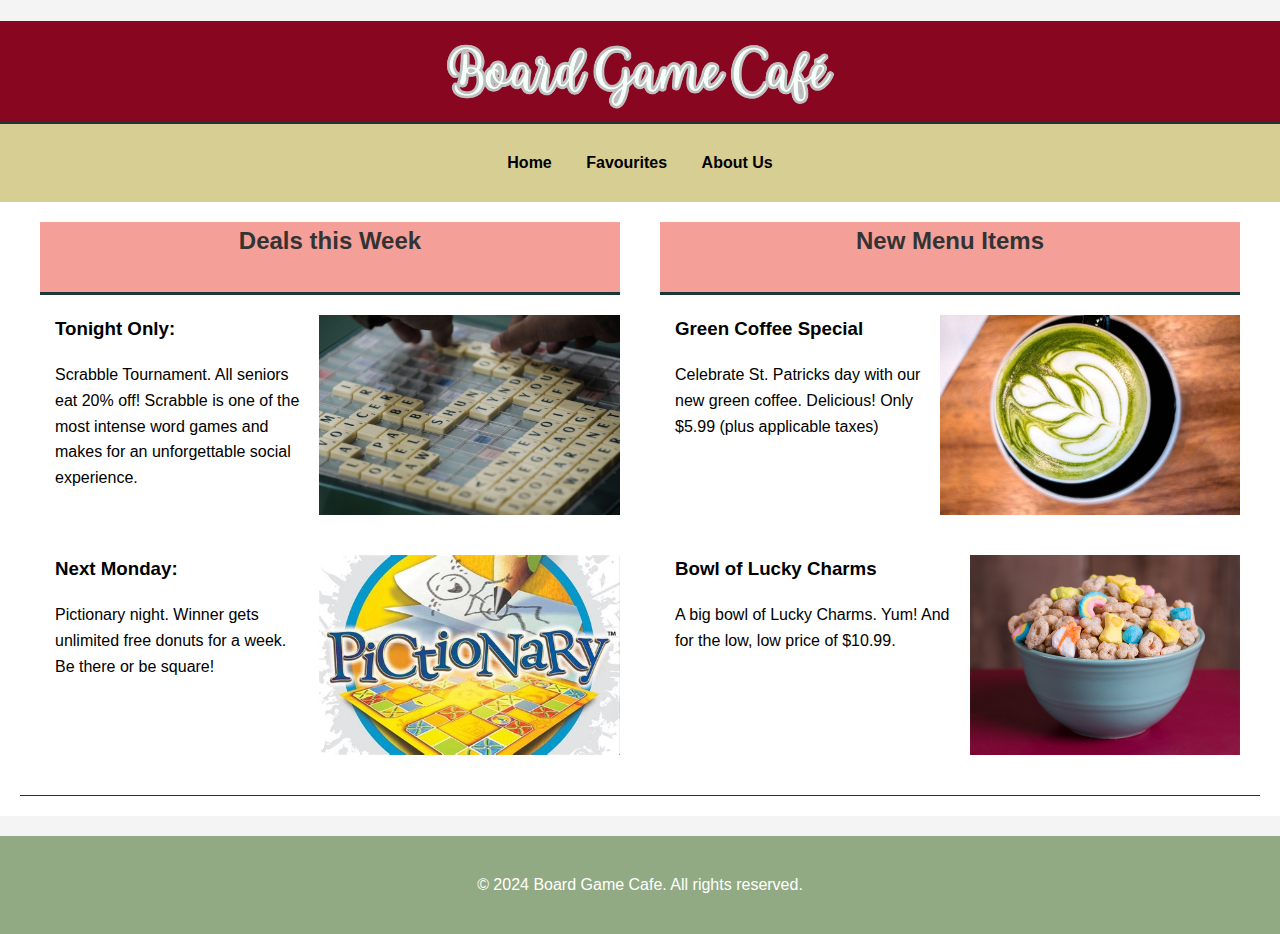
<file: index.html>
<!DOCTYPE html>
<html lang="en">

<head>
    <meta charset="UTF-8">
    <meta name="viewport" content="width=device-width, initial-scale=1.0">
    <meta name ="author" content="Riley Johnstone">
    <link rel="icon" href="images/favicon.jpg">
    <title>Board Game Caf&#233;</title>
    <link href="css/styles.css" rel="stylesheet">
</head>

<body>
    <header>
        <h1><a href="index.html"><img src="images/logo.png" alt="Board Game Caf&#233;"></a></h1>
    </header>

    <nav>
        <ul>
            <li><a href="index.html">Home</a></li>
            <li><a href="specials.html">Favourites</a></li>
            <li><a href="about.html">About Us</a></li>
        </ul>
    </nav>

    <main class="container">
        <article>
            <header>
                <h2>Deals this Week</h2>
            </header>
            <section>
                <div class="holder">
                    <h3>Tonight Only: </h3>
                    <p>Scrabble Tournament. All seniors eat 20% off! Scrabble is one of the most intense word games and makes for an unforgettable social experience. </p>
                </div>
                <img src="images/scrabble.jpg" alt="Close up image of a Scrabble board covered in letters">
            </section>
            <section>
                <div class="holder">
                    <h3>Next Monday:</h3>
                    <p>Pictionary night. Winner gets unlimited free donuts for a week. Be there or be square!</p>
                </div>
                <img src="images/pictionary.png" alt="Logo of the board game Pictionary">
            </section>

        </article>

        <article>
            <header>
                <h2>New Menu Items</h2>
            </header>
            <section>
                <div class="holder">
                    <h3>Green Coffee Special</h3>
                    <p>Celebrate St. Patricks day with our new green coffee. Delicious! Only $5.99 (plus applicable taxes)</p>
                </div>
                <img src="images/green-coffee.jpg" alt="A top-down view of a mug containing green coffee">
            </section>
            <section>
                <div class="holder">
                    <h3>Bowl of Lucky Charms</h3>
                    <p>A big bowl of Lucky Charms. Yum! And for the low, low price of $10.99. </p>
                </div>
                <img src="images/lucky-charms.jpg" alt="A big blue bowl of Lucky Charms">
            </section>
        </article>

    </main>

    <footer>
        <p>&copy; 2024 Board Game Cafe. All rights reserved.</p>
    </footer>
</body>

</html>
</file>
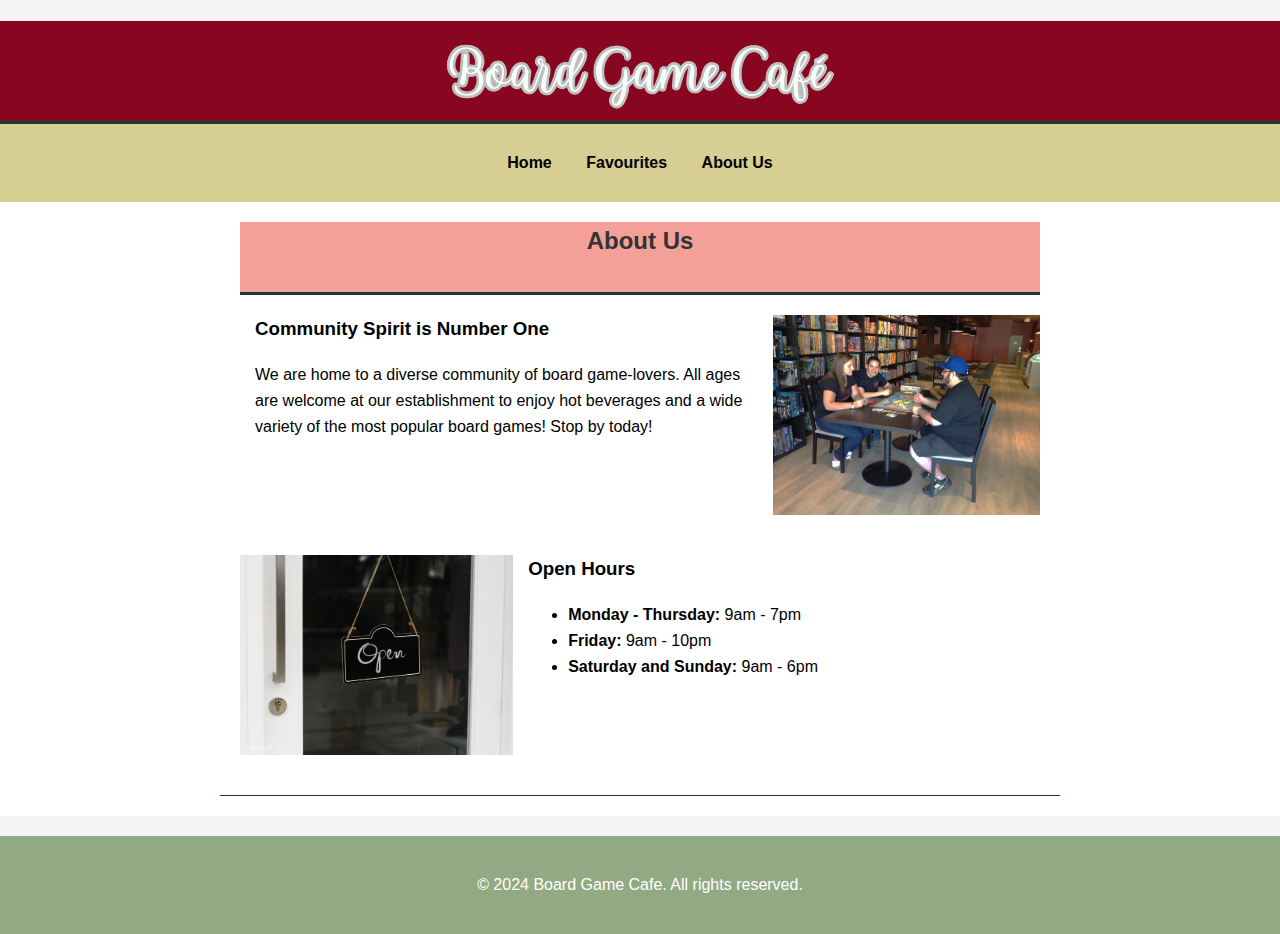
<file: about.html>
<!DOCTYPE html>
<html lang="en">

<head>
    <meta charset="UTF-8">
    <meta name="viewport" content="width=device-width, initial-scale=1.0">
    <meta name ="author" content="Riley Johnstone">
    <link rel="icon" href="images/favicon.jpg">
    <title>Board Game Caf&#233;</title>
    <link href="css/styles.css" rel="stylesheet">
</head>

<body>
    <header>
        <h1><a href="index.html"><img src="images/logo.png" alt="Board Game Caf&#233;"></a></h1>
    </header>

    <nav>
        <ul>
            <li><a href="index.html">Home</a></li>
            <li><a href="specials.html">Favourites</a></li>
            <li><a href="about.html">About Us</a></li>
        </ul>
    </nav>

    <main class="container">
        <article>
            <header>
                <h2>About Us</h2>
            </header>
            <section>
                <div class="holder">
                    <h3>Community Spirit is Number One</h3>
                    <p>We are home to a diverse community of board game-lovers. All ages are welcome at our establishment to enjoy hot beverages and a wide variety of the most popular board games! Stop by today!</p>
                </div>
                <img src="images/people-playing-games.jpg" alt="3 young people playing a board game at a table in a caf&#233;">
            </section>
            <section>
                <img src="images/hours.jpg" alt="An open sign on a door">
                <div class="holder">
                    <h3>Open Hours</h3>
                    <ul>
                        <li><strong>Monday - Thursday:</strong> 9am - 7pm</li>
                        <li><strong>Friday:</strong> 9am - 10pm</li>
                        <li><strong>Saturday and Sunday:</strong> 9am - 6pm</li>
                    </ul>
                </div>
            </section>

        </article>
    </main>

    <footer>
        <p>&copy; 2024 Board Game Cafe. All rights reserved.</p>
    </footer>
</body>

</html>
</file>
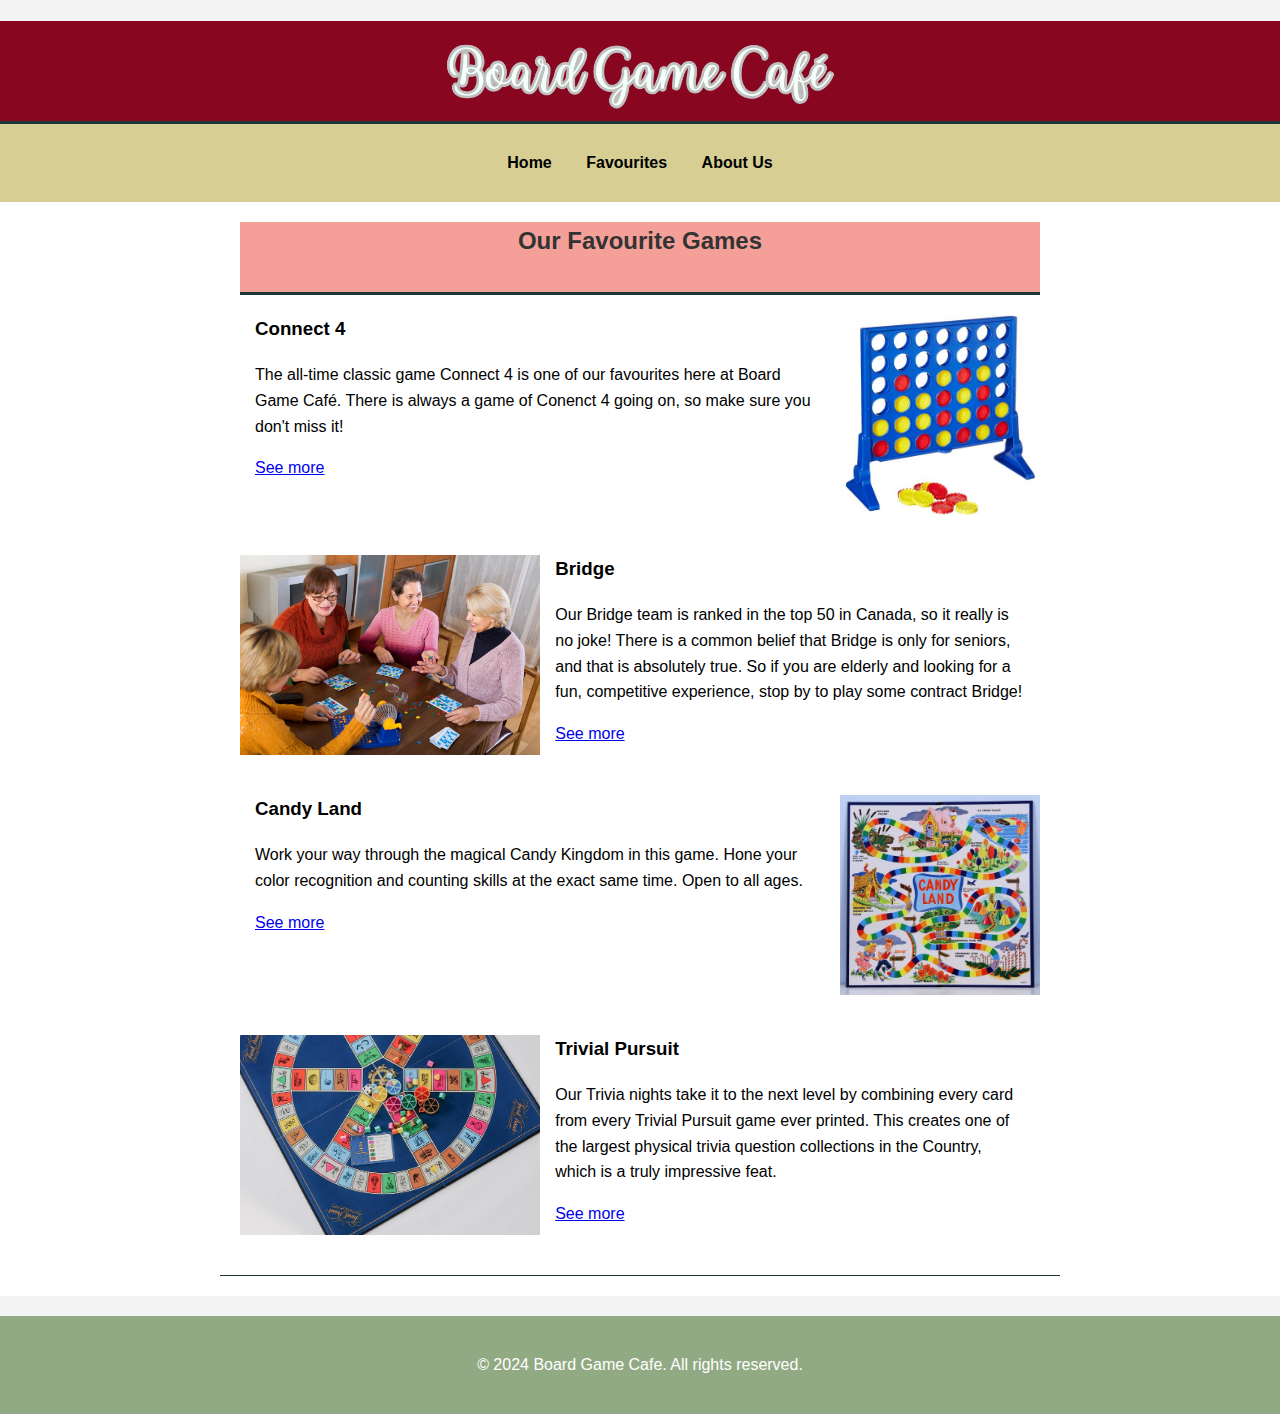
<file: specials.html>
<!DOCTYPE html>
<html lang="en">

<head>
    <meta charset="UTF-8">
    <meta name="viewport" content="width=device-width, initial-scale=1.0">
    <meta name ="author" content="Riley Johnstone">
    <link rel="icon" href="images/favicon.jpg">
    <title>Board Game Caf&#233;</title>
    <link href="css/styles.css" rel="stylesheet">
</head>

<body>
    <header>
        <h1><a href="index.html"><img src="images/logo.png" alt="Board Game Caf&#233;"></a></h1>
    </header>

    <nav>
        <ul>
            <li><a href="index.html">Home</a></li>
            <li><a href="specials.html">Favourites</a></li>
            <li><a href="about.html">About Us</a></li>
        </ul>
    </nav>

    <main class="container">
        <article>
            <header>
                <h2>Our Favourite Games</h2>
            </header>
            <section>
                <div class="holder">
                    <h3>Connect 4</h3>
                    <p>The all-time classic game Connect 4 is one of our favourites here at Board Game Caf&#233;. There is always a game of Conenct 4 going on, so make sure you don't miss it!</p>
                    <a href="https://boardgamegeek.com/boardgame/2719/connect-four">See more</a>
                </div>
                <img src="images/connect4.jpg" alt="A half-full Connect 4 board">
            </section>
            <section>
                <img src="images/seniors-bingo.jpg" alt="A table of 4 elderly women playing Bingo. Don't ask why they are playing Bingo and not Bridge'">
                <div class="holder">
                    <h3>Bridge</h3>
                    <p>Our Bridge team is ranked in the top 50 in Canada, so it really is no joke! There is a common belief that Bridge is only for seniors, and that is absolutely true. So if you are elderly and looking for a fun, competitive experience, stop by to play some contract Bridge!</p>
                    <a href="https://www.acbl.org/">See more</a>
                </div>
            </section>
            <section>
                <div class="holder">
                    <h3>Candy Land</h3>
                    <p>Work your way through the magical Candy Kingdom in this game. Hone your color recognition and counting skills at the exact same time. Open to all ages.</p>
                    <a href="https://boardgamegeek.com/boardgame/5048/candy-land">See more</a>
                </div>
                <img src="images/candy-land.jpg" alt="Top-down view of a vintage Candy Land board">
            </section>
            <section>
                <img src="images/trivial-pursuit.jpg" alt="Top-down view of a Trivial Pursuit board">
                <div class="holder">
                    <h3>Trivial Pursuit</h3>
                    <p>Our Trivia nights take it to the next level by combining every card from every Trivial Pursuit game ever printed. This creates one of the largest physical trivia question collections in the Country, which is a truly impressive feat.</p>
                    <a href="https://www.trivialpursuit.com/">See more</a>
                </div>
            </section>

        </article>
    </main>

    <footer>
        <p>&copy; 2024 Board Game Cafe. All rights reserved.</p>
    </footer>
</body>

</html>
</file>
<file: css/styles.css>
/* Basic Stylesheet for the HTML Template */

/* Body and Global Styles */
body {
    font-family: 'Segoe UI', Tahoma, Geneva, Verdana, sans-serif;
    line-height: 1.6;
    margin: 0;
    padding: 0;
    background: #f4f4f4;
    color: #000000;
}

.container {
    max-width: 2400px;
    margin: auto;
    padding: 0 20px;
    display:flex;
    justify-content: center;
}

/* Header Styles */
header {
    background: #890620;
    color: #BCE7FD;
    min-height: 70px;
    max-height:100px;
    border-bottom: #1C3738 3px solid;
    text-align: center;
}

header a img {
    max-height: 70px;
}

article header {
    background: #F59F99;
    color: #333333;
    max-width: 800px;
    margin: auto;
}

article header h2 {
    text-align: center;
}


header h1 a {
    color: #BCE7FD;
}


/* Navigation Styles */
nav {
    display: flex;
    justify-content: center;
    background: #D6CE93;
    padding: 10px 0;
}

nav ul {
    list-style: none;
    padding: 0;
}

nav ul li {
    display: inline;
    margin: 0 15px;
}

nav ul li a {
    text-decoration: none;
    color: #000;
    font-weight: bold;
}

nav ul li a:hover{
    text-decoration-line:underline;
}

/* Main and Article Styles */
main {
    padding: 20px 0;
    background: #fff;
    flex: 1;
}

article {
    margin-bottom: 20px;
    padding: 20px;
    border-bottom: 1px solid #1C3738;
}

article header h2 {
    margin: 0 0 15px;
}

/* Section Styles */
section {
    margin-bottom: 20px;
    max-width: 800px;
    display:flex;
}

.holder{
    margin: 0 15px 0;
}

img {
    max-height:200px;
    margin-top:20px;
}

/* Footer Styles */
footer {
    background: #92AA83;
    color: #fff;
    text-align: center;
    padding: 20px;
    margin-top: 20px;
}

/* Add any additional styles below */
</file>
